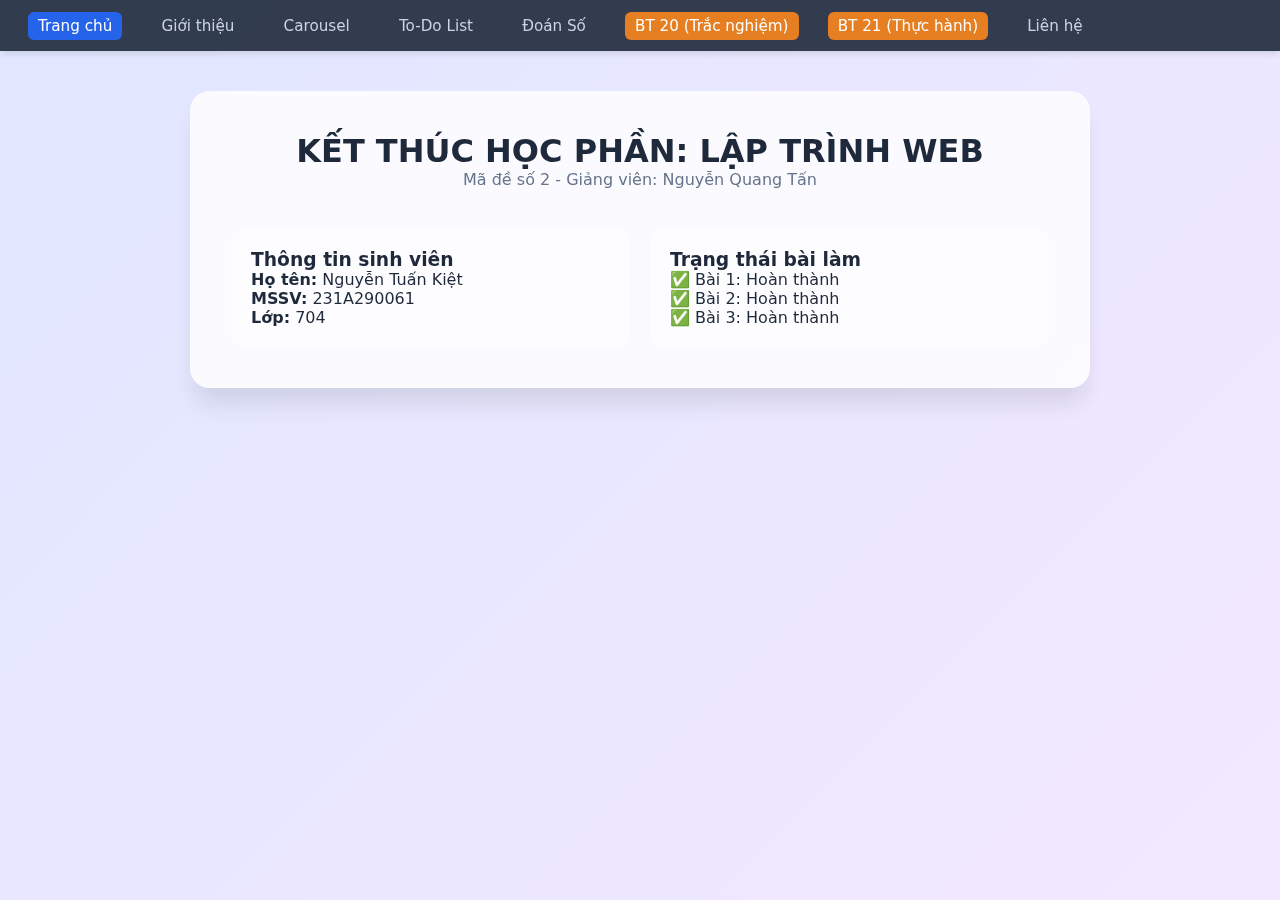
<file: index.html>
<!doctype html>
<html lang="vi">
  <head>
    <meta charset="UTF-8" />
    <title>Portfolio</title>
    <link rel="stylesheet" href="css/style.css" />
  </head>
  <body>
    <nav>
      <a href="index.html">Trang chủ</a>
      <a href="about.html">Giới thiệu</a>
      <a href="baitap01.html">Carousel</a>
      <a href="baitap02.html">To-Do List</a>
      <a href="baitap03.html">Đoán Số</a>
      <a href="baitap20.html" style="background: #e67e22; color: white">BT 20 (Trắc nghiệm)</a>
      <a href="baitap21.html" style="background: #e67e22; color: white">BT 21 (Thực hành)</a>
      <a href="contact.html">Liên hệ</a>
    </nav>

    <div class="container">
      <header style="text-align: center; margin-bottom: 40px">
        <h1>KẾT THÚC HỌC PHẦN: LẬP TRÌNH WEB</h1>
        <p style="color: #64748b">Mã đề số 2 - Giảng viên: Nguyễn Quang Tấn</p>
      </header>

      <div style="display: grid; grid-template-columns: 1fr 1fr; gap: 20px">
        <div class="info-card" style="padding: 20px; background: rgba(255, 255, 255, 0.5); border-radius: 15px">
          <h3>Thông tin sinh viên</h3>
          <p><strong>Họ tên:</strong> Nguyễn Tuấn Kiệt</p>
          <p><strong>MSSV:</strong> 231A290061</p>
          <p><strong>Lớp:</strong> 704</p>
        </div>
        <div class="info-card" style="padding: 20px; background: rgba(255, 255, 255, 0.5); border-radius: 15px">
          <h3>Trạng thái bài làm</h3>
          <p>✅ Bài 1: Hoàn thành</p>
          <p>✅ Bài 2: Hoàn thành</p>
          <p>✅ Bài 3: Hoàn thành</p>
        </div>
      </div>
    </div>

    <script src="js/script.js"></script>
  </body>
</html>
</file>
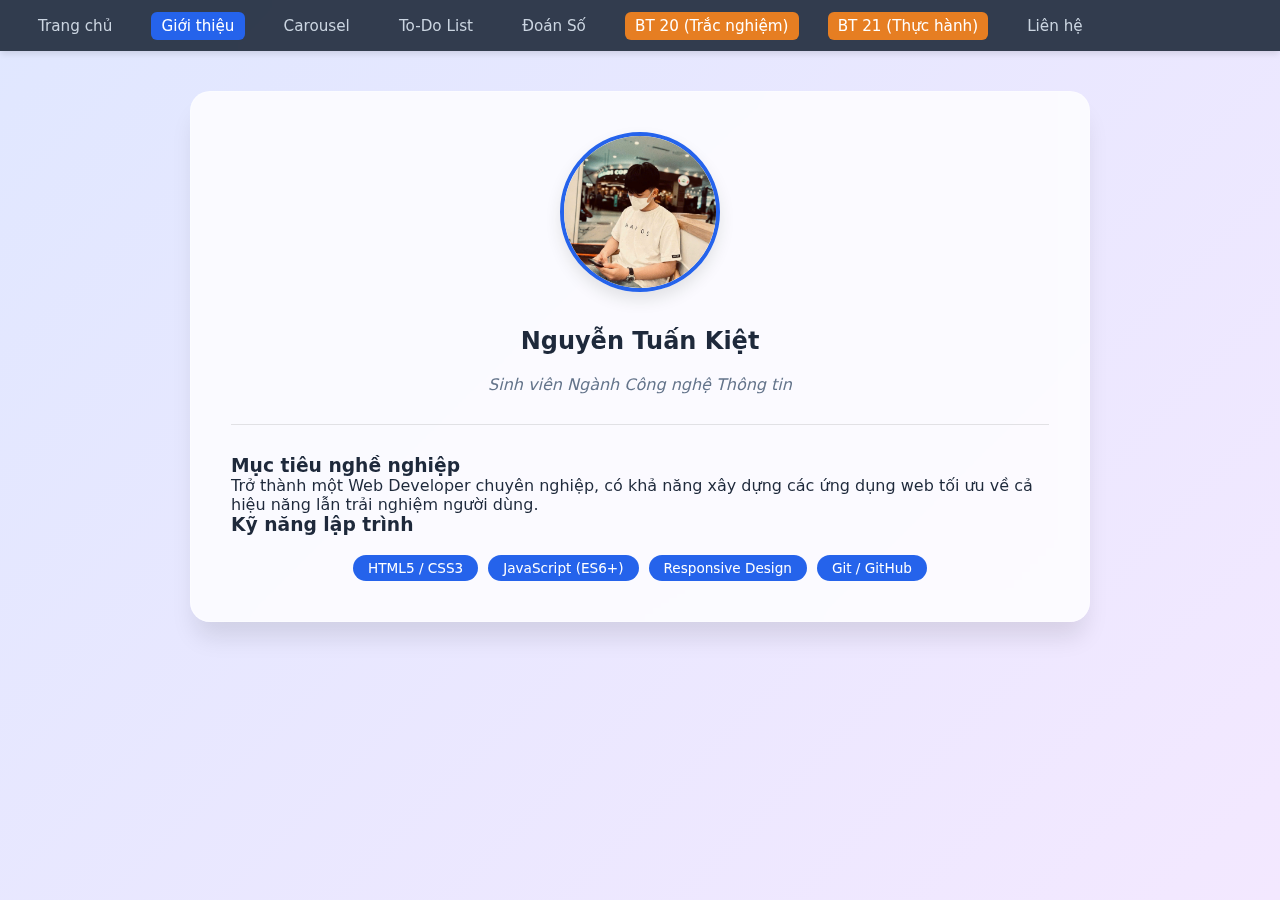
<file: about.html>
<!doctype html>
<html lang="vi">
  <head>
    <meta charset="UTF-8" />
    <title>Giới thiệu</title>
    <link rel="stylesheet" href="css/style.css" />
    <style>
      .profile-header {
        display: flex;
        flex-direction: column;
        align-items: center;
        gap: 20px;
      }
      .skills-tags {
        display: flex;
        gap: 10px;
        justify-content: center;
        flex-wrap: wrap;
        margin-top: 20px;
      }
      .tag {
        background: var(--primary-color);
        color: white;
        padding: 5px 15px;
        border-radius: 20px;
        font-size: 0.85rem;
      }
      .avatar {
        width: 160px;
        height: 160px;
        border-radius: 50%;
        object-fit: cover;
        border: 4px solid var(--primary-color);
        box-shadow: 0 8px 16px rgba(0, 0, 0, 0.1);
        margin-bottom: 15px;
      }
    </style>
  </head>
  <body>
    <nav>
      <a href="index.html">Trang chủ</a>
      <a href="about.html">Giới thiệu</a>
      <a href="baitap01.html">Carousel</a>
      <a href="baitap02.html">To-Do List</a>
      <a href="baitap03.html">Đoán Số</a>
      <a href="baitap20.html" style="background: #e67e22; color: white">BT 20 (Trắc nghiệm)</a>
      <a href="baitap21.html" style="background: #e67e22; color: white">BT 21 (Thực hành)</a>
      <a href="contact.html">Liên hệ</a>
    </nav>

    <div class="container">
      <div class="profile-header">
        <img src="images/avatar.jpg" alt="Avatar" class="avatar" />
        <h2>Nguyễn Tuấn Kiệt</h2>
        <p style="font-style: italic; color: #64748b">Sinh viên Ngành Công nghệ Thông tin</p>
      </div>

      <hr style="margin: 30px 0; border: 0; border-top: 1px solid rgba(0, 0, 0, 0.1)" />

      <h3>Mục tiêu nghề nghiệp</h3>
      <p>
        Trở thành một Web Developer chuyên nghiệp, có khả năng xây dựng các ứng dụng web tối ưu về cả hiệu năng lẫn trải
        nghiệm người dùng.
      </p>

      <h3>Kỹ năng lập trình</h3>
      <div class="skills-tags">
        <span class="tag">HTML5 / CSS3</span>
        <span class="tag">JavaScript (ES6+)</span>
        <span class="tag">Responsive Design</span>
        <span class="tag">Git / GitHub</span>
      </div>
    </div>
    <script src="js/script.js"></script>
  </body>
</html>
</file>
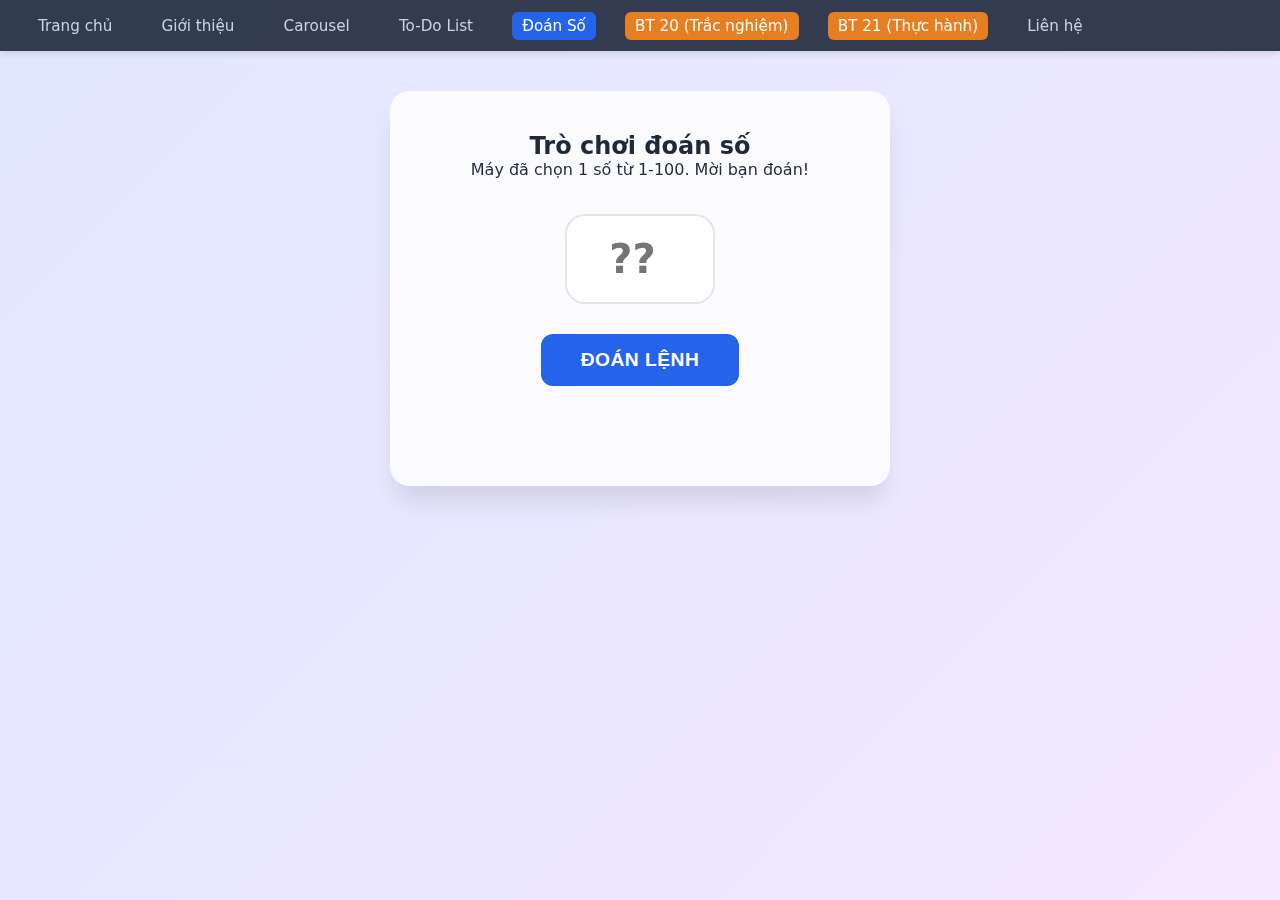
<file: baitap03.html>
<!doctype html>
<html lang="vi">
  <head>
    <meta charset="UTF-8" />
    <title>bt3</title>
    <link rel="stylesheet" href="css/style.css" />
    <style>
      .firework {
        position: fixed;
        top: 50%;
        left: 50%;
        width: 4px;
        height: 4px;
        border-radius: 50%;
        display: none;
        pointer-events: none;
      }
      .firework.show {
        display: block;
        animation: explode 1.5s ease-out forwards;
      }
      @keyframes explode {
        0% {
          box-shadow: 0 0 0 0 white;
          opacity: 1;
        }
        100% {
          box-shadow:
            -100px -100px 0 red,
            100px -100px 0 yellow,
            -100px 100px 0 blue,
            100px 100px 0 green;
          opacity: 0;
          transform: scale(2);
        }
      }
    </style>
  </head>
  <body>
    <!-- 1. Cách tạo số ngẫu nhiên và xử lý nhập liệu:

          Tạo số: Sử dụng Math.random() * 100 để lấy số thập phân từ 0-100, sau đó dùng Math.floor() và cộng thêm 1 để ép về khoảng số nguyên từ 1 đến 100.

          Validation (Kiểm tra đầu vào): Trước khi so sánh, chương trình sử dụng isNaN() và kiểm tra điều kiện val < 1 || val > 100 để ngăn chặn các trường hợp người dùng nhập chữ hoặc số ngoài vùng quy định, tránh lỗi logic cho game.

          2. Logic so sánh:

          Sử dụng cấu trúc if...else if...else để đưa ra phản hồi ngay lập tức (Quá cao/Quá thấp). Một biến count được dùng để đếm số lần thử, tạo tính cạnh tranh cho trò chơi.

          3. Hiệu ứng pháo hoa bằng CSS:

          Khi người dùng đoán đúng, một lớp (class) .show sẽ được thêm vào thẻ DIV pháo hoa thông qua JavaScript. Hiệu ứng này sử dụng @keyframes với thuộc tính box-shadow tỏa ra nhiều hướng, tạo cảm giác nổ mà không cần sử dụng tệp hình ảnh hay video bên ngoài, giúp trang web tải cực nhanh. -->
    <nav>
      <a href="index.html">Trang chủ</a>
      <a href="about.html">Giới thiệu</a>
      <a href="baitap01.html">Carousel</a>
      <a href="baitap02.html">To-Do List</a>
      <a href="baitap03.html">Đoán Số</a>
      <a href="baitap20.html" style="background: #e67e22; color: white">BT 20 (Trắc nghiệm)</a>
      <a href="baitap21.html" style="background: #e67e22; color: white">BT 21 (Thực hành)</a>
      <a href="contact.html">Liên hệ</a>
    </nav>

    <div class="container" style="text-align: center; max-width: 500px; padding: 40px">
      <h2>Trò chơi đoán số</h2>
      <p style="margin-bottom: 25px">Máy đã chọn 1 số từ 1-100. Mời bạn đoán!</p>

      <input
        type="number"
        id="guess"
        placeholder="??"
        style="
          width: 150px;
          text-align: center;
          font-size: 2.5rem;
          font-weight: bold;
          padding: 20px;
          border-radius: 20px;
        "
      />

      <div style="margin-top: 20px">
        <button onclick="check()" style="padding: 15px 40px; font-size: 1.2rem">Đoán Lệnh</button>
      </div>

      <p id="msg" style="margin-top: 30px; font-size: 1.2rem; min-height: 1.5em"></p>
      <button id="resetBtn" onclick="location.reload()" style="display: none; background: #10b981; margin-top: 20px">
        Chơi lại từ đầu
      </button>
    </div>

    <div class="firework" id="fw"></div>

    <script src="js/script.js"></script>
    <script>
      const target = Math.floor(Math.random() * 100) + 1;
      let count = 0;
      function check() {
        const val = parseInt(document.getElementById("guess").value);
        const msg = document.getElementById("msg");
        if (isNaN(val) || val < 1 || val > 100) return alert("Hãy nhập số từ 1-100");
        count++;
        if (val === target) {
          msg.innerHTML = `🎉 Tuyệt vời! Bạn đúng sau ${count} lần.`;
          document.getElementById("fw").classList.add("show");
          document.getElementById("resetBtn").style.display = "inline-block";
        } else {
          msg.innerHTML = val < target ? "Thấp quá rồi!" : "Cao quá rồi!";
        }
      }
    </script>
  </body>
</html>
</file>
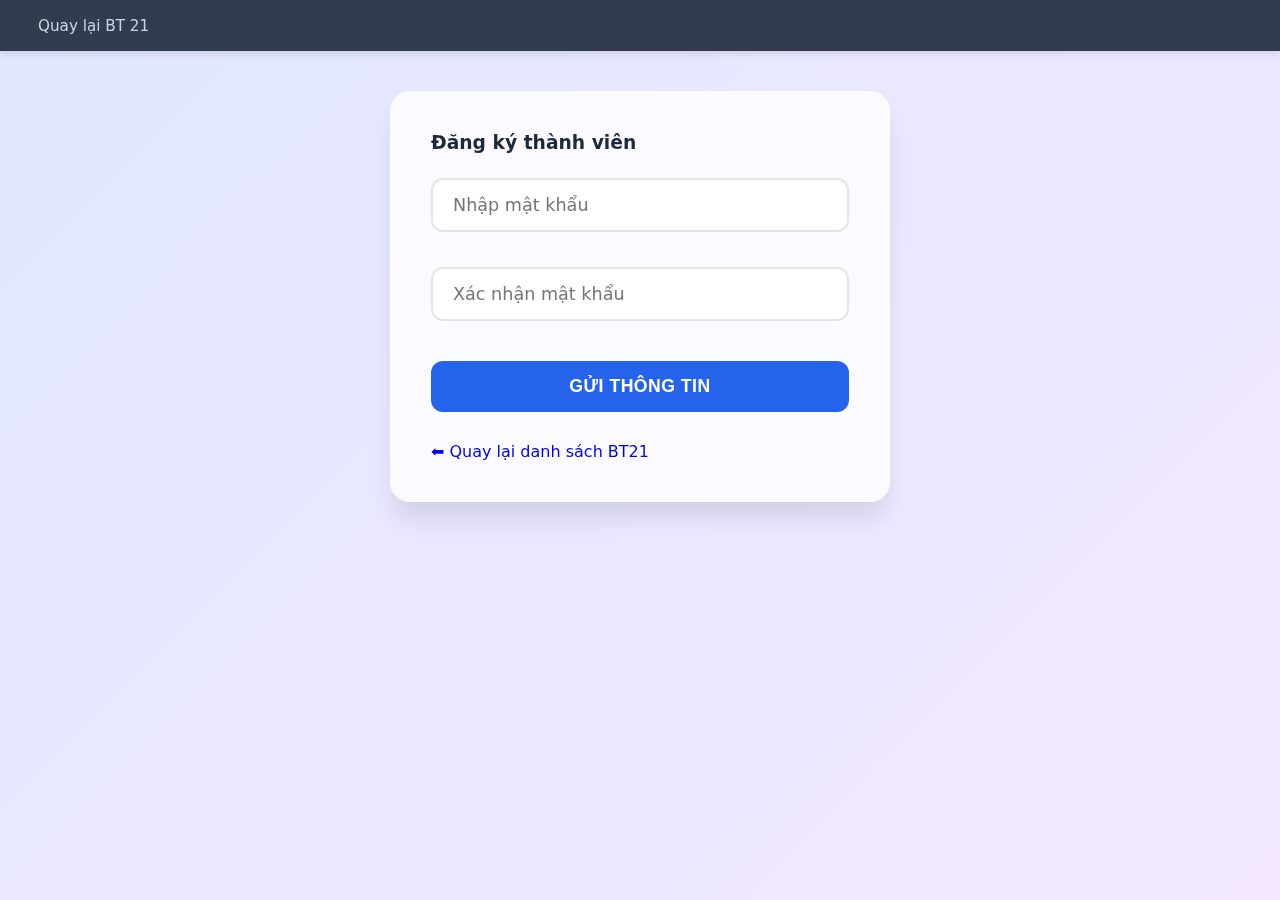
<file: k3_password.html>
<!doctype html>
<html lang="vi">
  <head>
    <meta charset="UTF-8" />
    <title>K3: Kiểm tra mật khẩu - 704-MSSV</title>
    <link rel="stylesheet" href="css/style.css" />
  </head>
  <body>
    <nav><a href="baitap21.html">Quay lại BT 21</a></nav>
    <div class="container" style="max-width: 500px">
      <form id="reg-form" style="display: flex; flex-direction: column; gap: 15px">
        <h3>Đăng ký thành viên</h3>
        <input type="password" id="pass1" placeholder="Nhập mật khẩu" required />
        <input type="password" id="pass2" placeholder="Xác nhận mật khẩu" required />
        <span id="error-msg" style="color: red; font-size: 14px"></span>
        <button type="submit">Gửi thông tin</button>
      </form>
      <a href="baitap21.html" class="btn" style="display: inline-block; margin-top: 30px; text-decoration: none"
        >⬅ Quay lại danh sách BT21</a
      >
    </div>
    <script>
      document.getElementById("reg-form").addEventListener("submit", function (e) {
        const p1 = document.getElementById("pass1").value;
        const p2 = document.getElementById("pass2").value;
        if (p1 !== p2) {
          e.preventDefault();
          document.getElementById("error-msg").textContent = "Mật khẩu không khớp! Vui lòng kiểm tra lại.";
        } else {
          document.getElementById("error-msg").textContent = "";
          alert("Chúc mừng! Đăng ký thành công.");
        }
      });
    </script>
  </body>
</html>
</file>
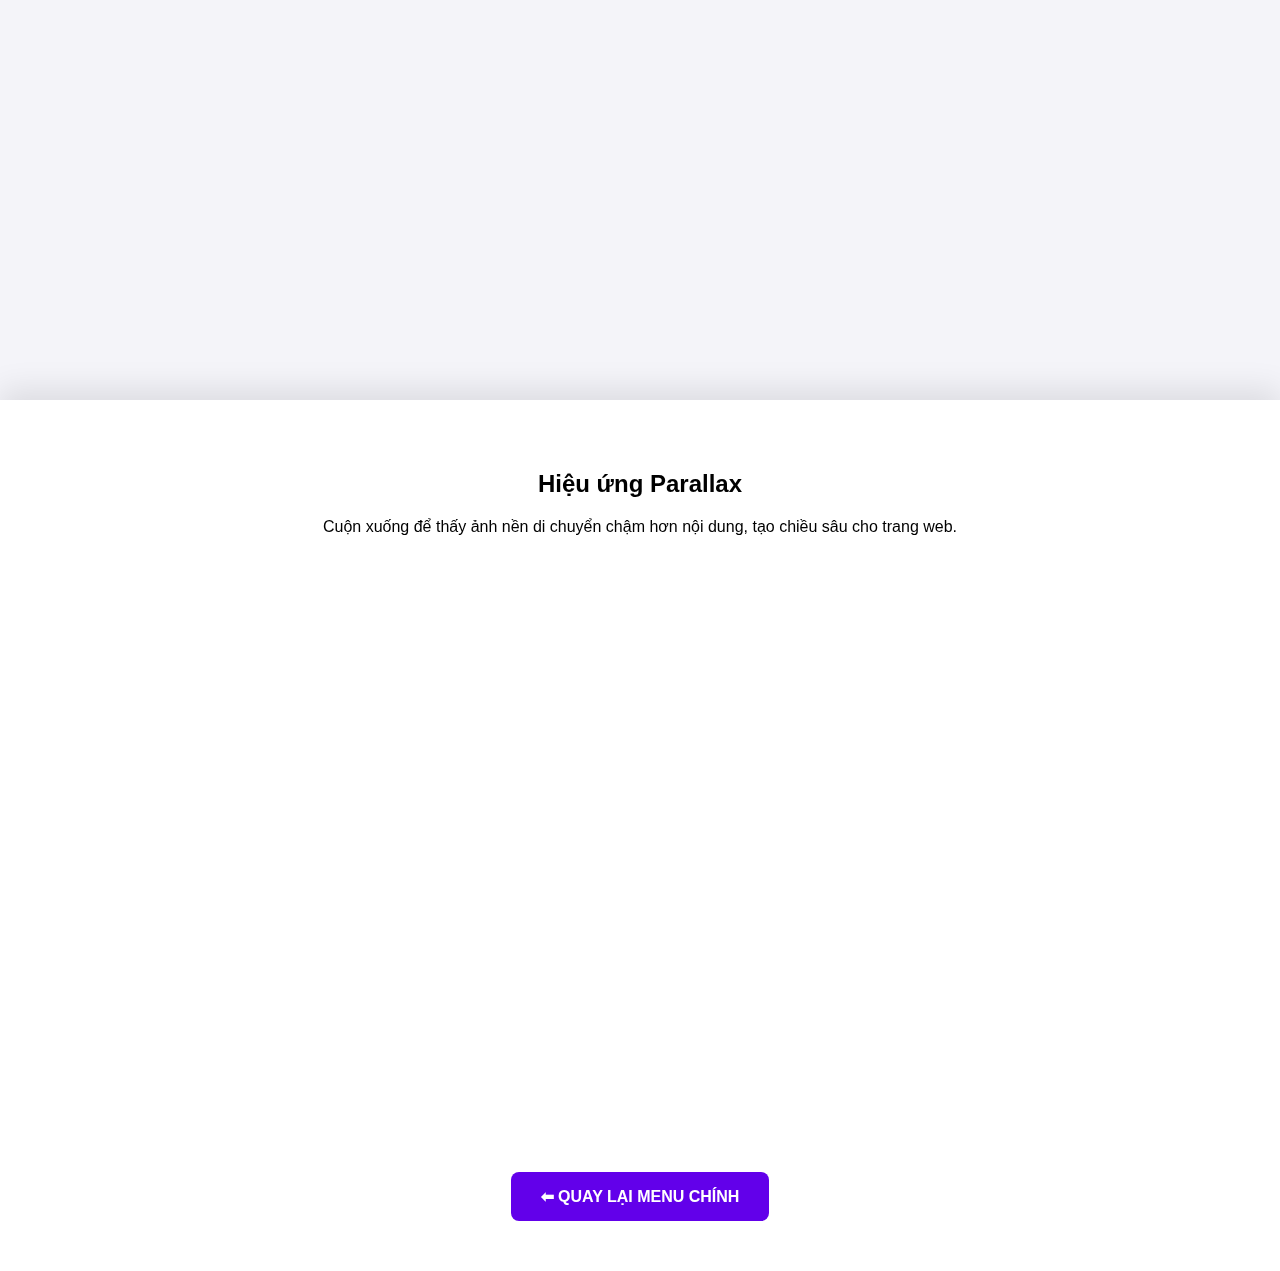
<file: k7_parallax.html>
<!doctype html>
<html lang="vi">
  <head>
    <meta charset="UTF-8" />
    <title>K7: Parallax Effect</title>
    <style>
      body {
        margin: 0;
        font-family: Arial, sans-serif;
        background-color: #f4f4f9;
      }
      /* Lớp nền Parallax: Tăng chiều cao lên 120% để không bị hở trắng khi cuộn lên */
      #parallax-bg {
        position: fixed;
        top: 0;
        left: 0;
        width: 100%;
        height: 120%;
        background: url("https://picsum.photos/1200/800") center/cover;
        z-index: -1;
        will-change: transform;
      }
      /* Phần nội dung đè lên trên */
      .content {
        margin-top: 400px;
        background: white;
        padding: 50px;
        text-align: center;
        box-shadow: 0 -10px 30px rgba(0, 0, 0, 0.1);
      }
      /* Nút bấm đồng bộ với phong cách Menu chính */
      .btn-index {
        display: inline-block;
        text-decoration: none;
        padding: 15px 30px;
        background: #6200ea;
        color: white;
        border-radius: 8px;
        font-weight: bold;
        transition: 0.3s;
        margin-top: 20px;
      }
      .btn-index:hover {
        background: #3700b3;
        transform: scale(1.05);
      }
    </style>
  </head>
  <body>
    <div id="parallax-bg"></div>

    <div class="content">
      <h2>Hiệu ứng Parallax</h2>
      <p>Cuộn xuống để thấy ảnh nền di chuyển chậm hơn nội dung, tạo chiều sâu cho trang web.</p>

      <div style="height: 600px"></div>

      <a href="index.html" class="btn-index">⬅ QUAY LẠI MENU CHÍNH</a>
    </div>

    <script>
      window.addEventListener("scroll", () => {
        const scrolled = window.scrollY;
        /* Sử dụng hệ số âm (-0.2) để ảnh nền di chuyển lên trên chậm hơn, 
           giúp ảnh luôn che phủ kín khung hình thay vì bị tụt xuống để lại khoảng trắng.
        */
        document.getElementById("parallax-bg").style.transform = `translateY(${scrolled * -0.2}px)`;
      });
    </script>
  </body>
</html>
</file>
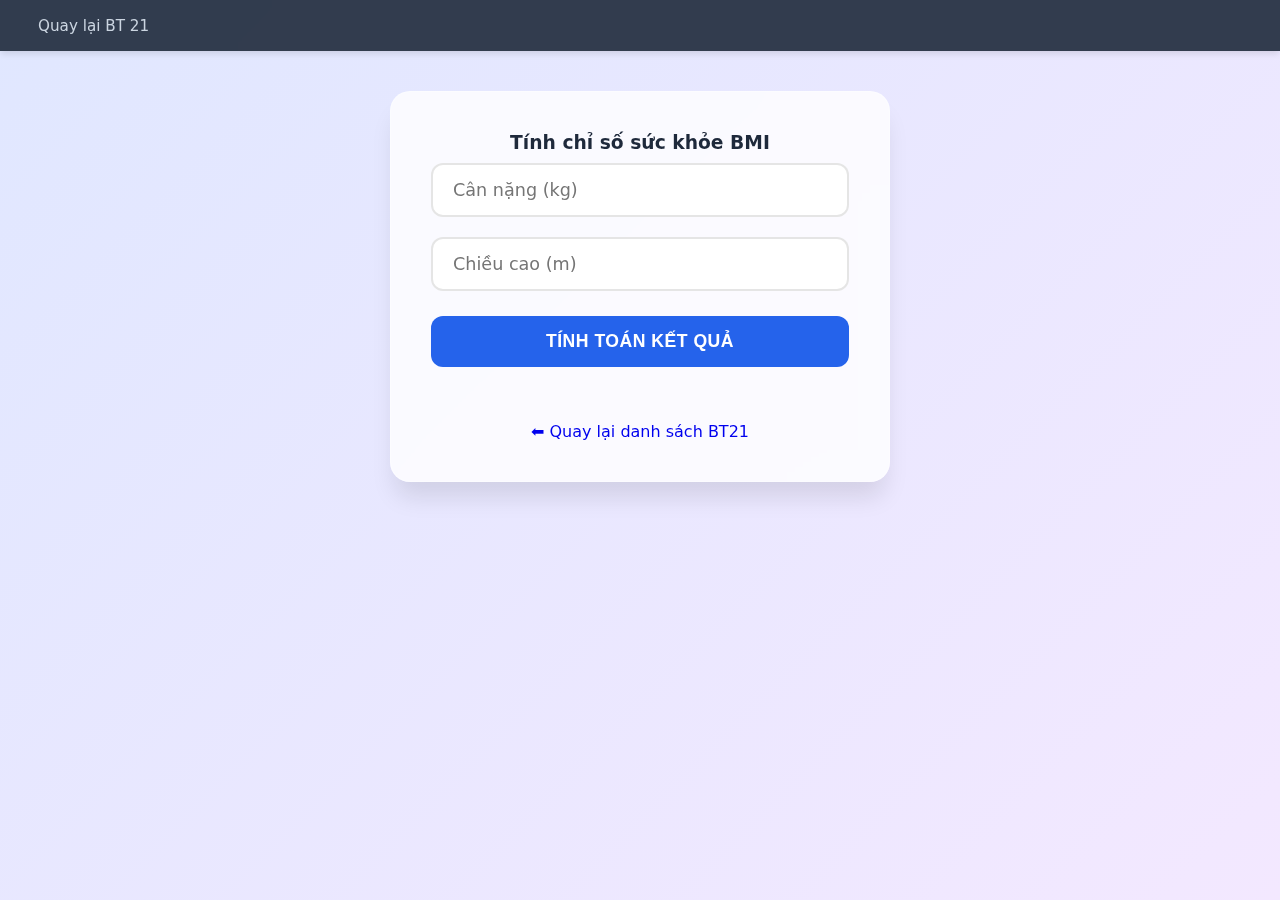
<file: k8_bmi.html>
<!doctype html>
<html lang="vi">
  <head>
    <meta charset="UTF-8" />
    <title>K8: Tính BMI - 704-MSSV</title>
    <link rel="stylesheet" href="css/style.css" />
  </head>
  <body>
    <nav><a href="baitap21.html">Quay lại BT 21</a></nav>
    <div class="container" style="max-width: 500px; text-align: center">
      <h3>Tính chỉ số sức khỏe BMI</h3>
      <input type="number" id="weight" placeholder="Cân nặng (kg)" step="0.1" />
      <input type="number" id="height" placeholder="Chiều cao (m)" step="0.01" />
      <button onclick="calculateBMI()" style="width: 100%; margin-top: 15px">Tính toán kết quả</button>
      <p id="result" style="margin-top: 25px; font-size: 1.2rem"></p>

      <a
        href="baitap21.html"
        class="btn"
        style="display: inline-block; margin-top: 30px; width: 100%; text-decoration: none"
        >⬅ Quay lại danh sách BT21</a
      >
    </div>
    <script>
      function calculateBMI() {
        const weight = parseFloat(document.getElementById("weight").value);
        const height = parseFloat(document.getElementById("height").value);
        if (weight > 0 && height > 0) {
          const bmi = weight / (height * height);
          let category = bmi < 18.5 ? "Thiếu cân" : bmi < 25 ? "Bình thường" : "Thừa cân";
          document.getElementById("result").innerHTML =
            `Chỉ số BMI: <b>${bmi.toFixed(2)}</b><br>Phân loại: <b>${category}</b>`;
        } else {
          alert("Vui lòng nhập thông số hợp lệ!");
        }
      }
    </script>
  </body>
</html>
</file>
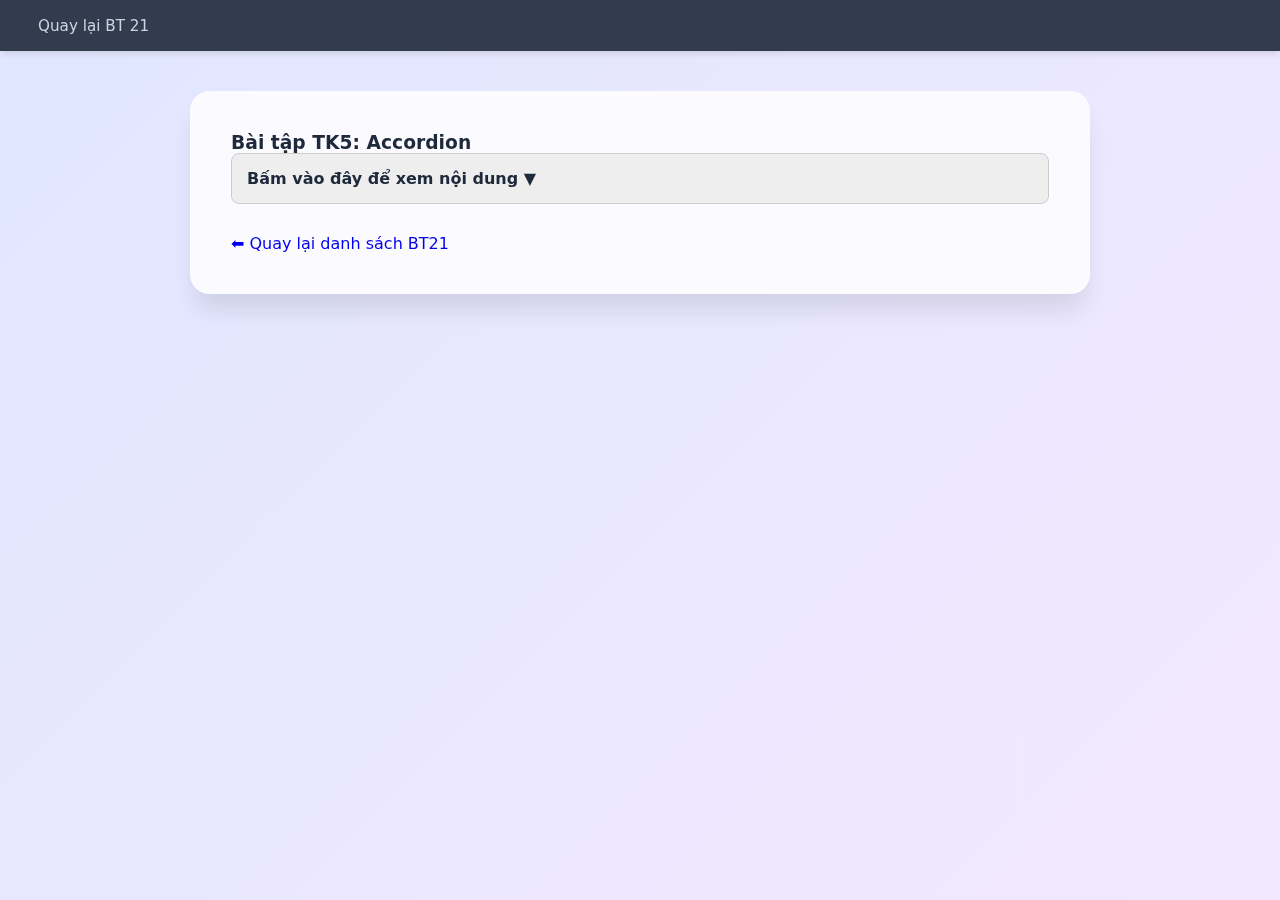
<file: tk5_accordion.html>
<!doctype html>
<html lang="vi">
  <head>
    <meta charset="UTF-8" />
    <title>TK5: Accordion - 704-MSSV</title>
    <link rel="stylesheet" href="css/style.css" />
    <style>
      .accordion-header {
        background: #eee;
        padding: 15px;
        cursor: pointer;
        border: 1px solid #ccc;
        border-radius: 8px;
        font-weight: bold;
      }
      .content {
        overflow: hidden;
        transition: max-height 0.3s ease-out;
        max-height: 0;
        background: #fff;
        border-radius: 0 0 8px 8px;
      }
    </style>
  </head>
  <body>
    <nav><a href="baitap21.html">Quay lại BT 21</a></nav>
    <div class="container">
      <h3>Bài tập TK5: Accordion</h3>
      <div class="accordion-header" onclick="toggleAccordion('acc1')">Bấm vào đây để xem nội dung ▼</div>
      <div id="acc1" class="content">
        <p style="padding: 20px">Đây là nội dung ẩn được hiển thị bằng hiệu ứng trượt xuống/lên cực kỳ mượt mà.</p>
      </div>
      <a href="baitap21.html" class="btn" style="display: inline-block; margin-top: 30px; text-decoration: none"
        >⬅ Quay lại danh sách BT21</a
      >
    </div>
    <script>
      function toggleAccordion(id) {
        const content = document.getElementById(id);
        content.classList.toggle("active");
        content.style.maxHeight = content.classList.contains("active") ? content.scrollHeight + "px" : "0";
      }
    </script>
  </body>
</html>
</file>
<file: css/style.css>
:root {
  --primary-color: #2563eb;
  --secondary-color: #3b82f6;
  --dark-color: #1e293b;
  --light-bg: #f8fafc;
  --card-bg: rgba(255, 255, 255, 0.8);
  --transition: all 0.3s cubic-bezier(0.4, 0, 0.2, 1);
}

* {
  margin: 0;
  padding: 0;
  box-sizing: border-box;
}

body {
  font-family: "Inter", system-ui, sans-serif;
  background: linear-gradient(135deg, #e0e7ff 0%, #f3e8ff 100%);
  min-height: 100vh;
  color: var(--dark-color);
}

/* Navigation Nâng cấp */
nav {
  background: rgba(30, 41, 59, 0.9);
  backdrop-filter: blur(10px); /* Hiệu ứng kính mờ */
  padding: 1rem;
  position: sticky;
  top: 0;
  z-index: 1000;
  box-shadow: 0 4px 6px -1px rgba(0, 0, 0, 0.1);
}

nav a {
  color: #cbd5e1;
  text-decoration: none;
  margin: 0 12px;
  font-size: 0.95rem;
  transition: var(--transition);
  padding: 5px 10px;
  border-radius: 6px;
}

nav a:hover,
nav a.active {
  color: white;
  background: var(--primary-color);
}

/* Container Glassmorphism */
.container {
  max-width: 900px;
  margin: 40px auto;
  padding: 40px;
  background: var(--card-bg);
  backdrop-filter: blur(12px);
  border: 1px solid rgba(255, 255, 255, 0.3);
  border-radius: 20px;
  box-shadow: 0 20px 25px -5px rgba(0, 0, 0, 0.1);
}

/* Hiệu ứng cho Button */
button {
  background: var(--primary-color);
  border-radius: 8px;
  font-weight: 600;
  transition: var(--transition);
  border: none;
  cursor: pointer;
}

button:hover {
  transform: translateY(-2px);
  box-shadow: 0 10px 15px -3px rgba(37, 99, 235, 0.4);
}
input,
textarea,
select {
  width: 100%;
  padding: 15px 20px; /* Tăng khoảng cách bên trong */
  margin: 10px 0;
  font-size: 1.1rem; /* Chữ to hơn */
  border: 2px solid rgba(0, 0, 0, 0.1);
  border-radius: 12px; /* Bo góc mềm mại hơn */
  background: rgba(255, 255, 255, 0.9);
  transition: var(--transition);
  font-family: inherit;
}

input:focus,
textarea:focus {
  outline: none;
  border-color: var(--primary-color);
  box-shadow: 0 0 0 4px rgba(37, 99, 235, 0.1); /* Hiệu ứng tỏa sáng khi click */
  background: #fff;
}

button {
  padding: 15px 25px;
  font-size: 1.1rem;
  font-weight: 700;
  letter-spacing: 0.5px;
  text-transform: uppercase; /* Chữ in hoa cho mạnh mẽ */
  border-radius: 12px;
  cursor: pointer;
  transition: var(--transition);
  border: none;
  background: var(--primary-color);
  color: white;
  width: auto; /* Mặc định để tự co giãn */
}
</file>
